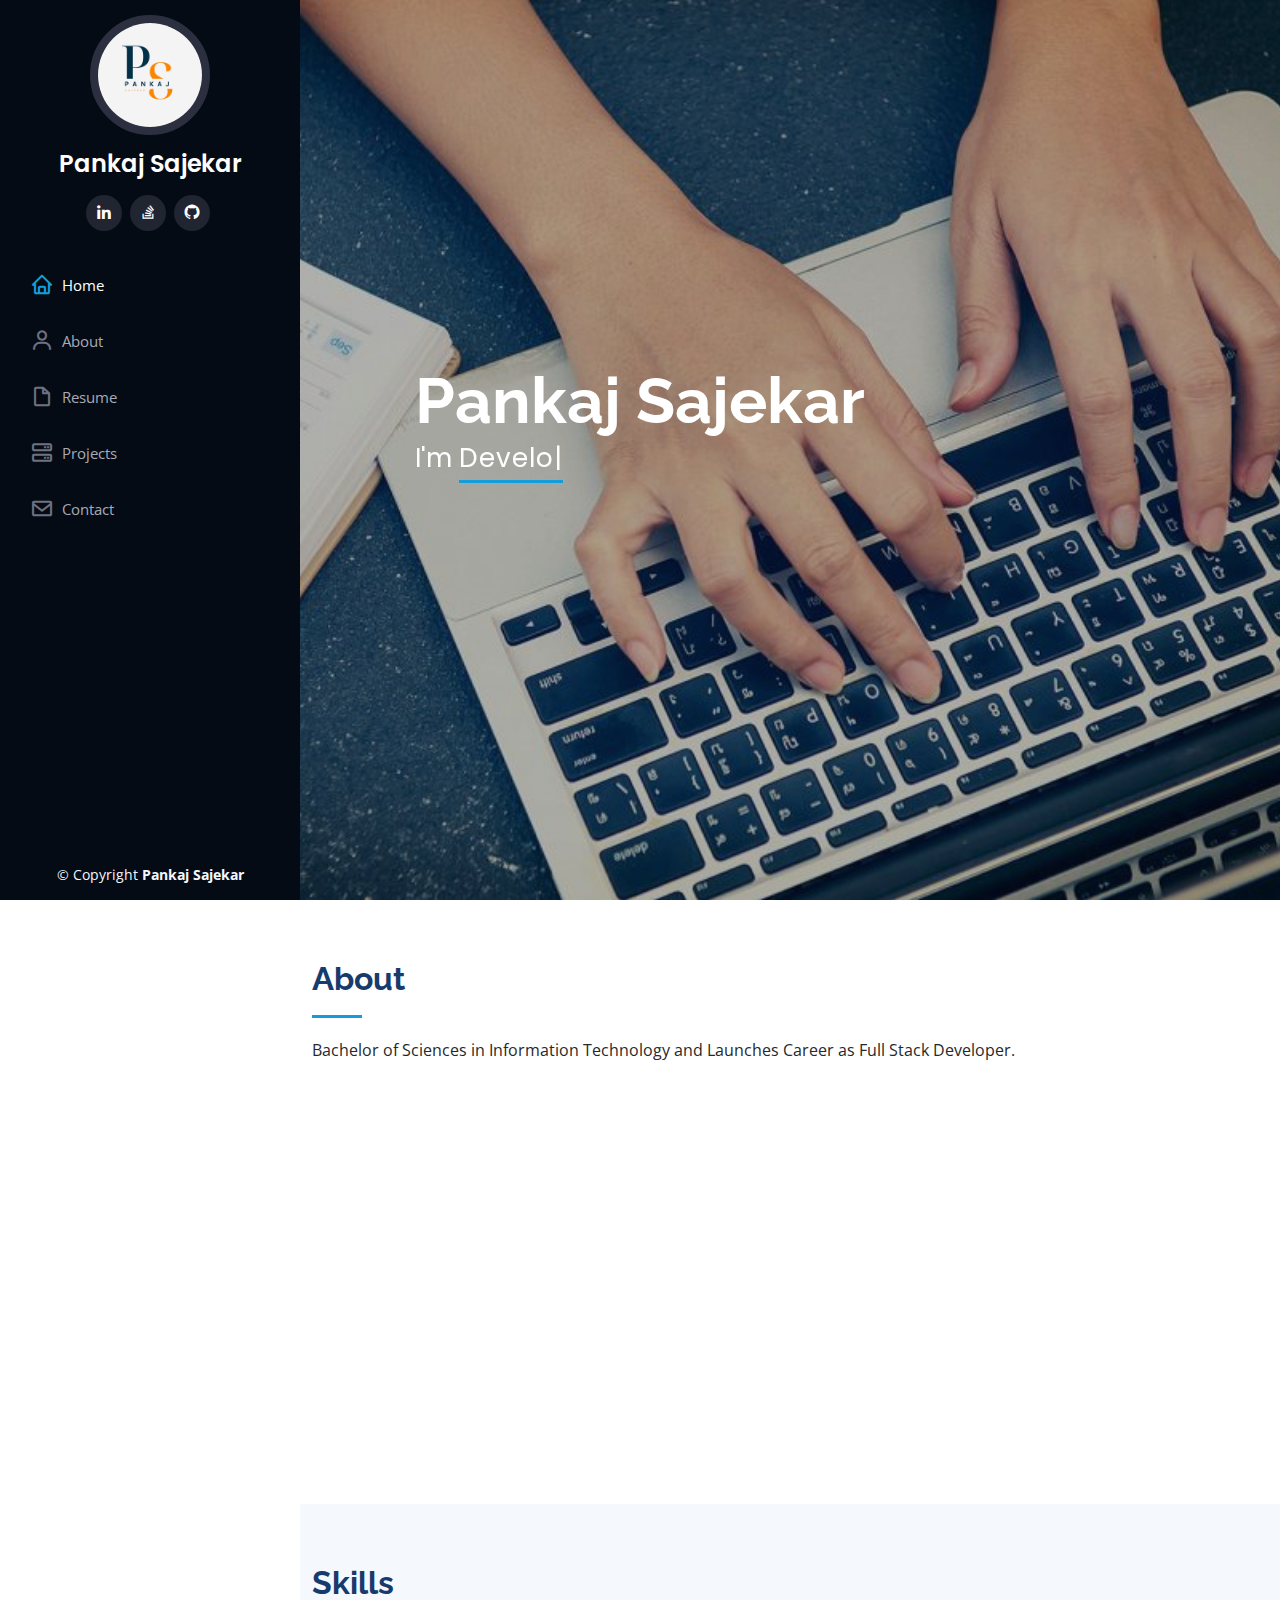
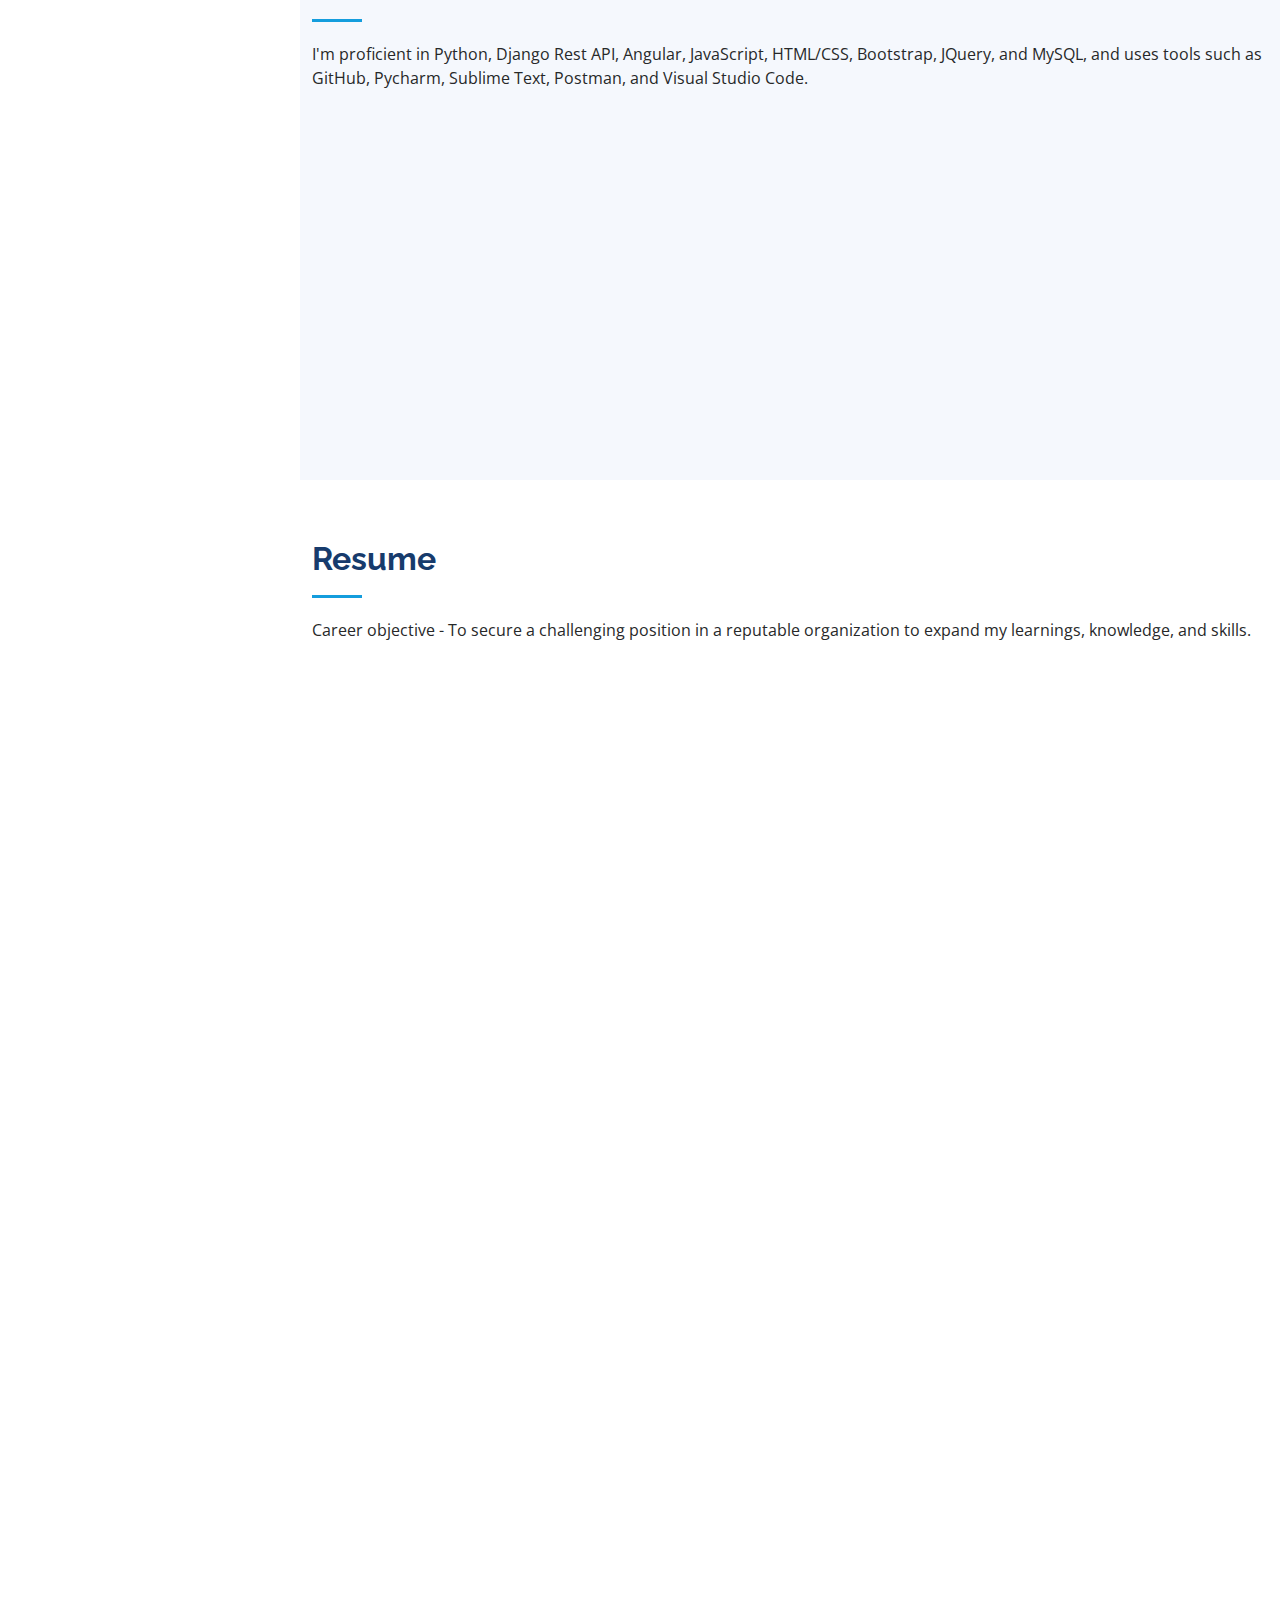
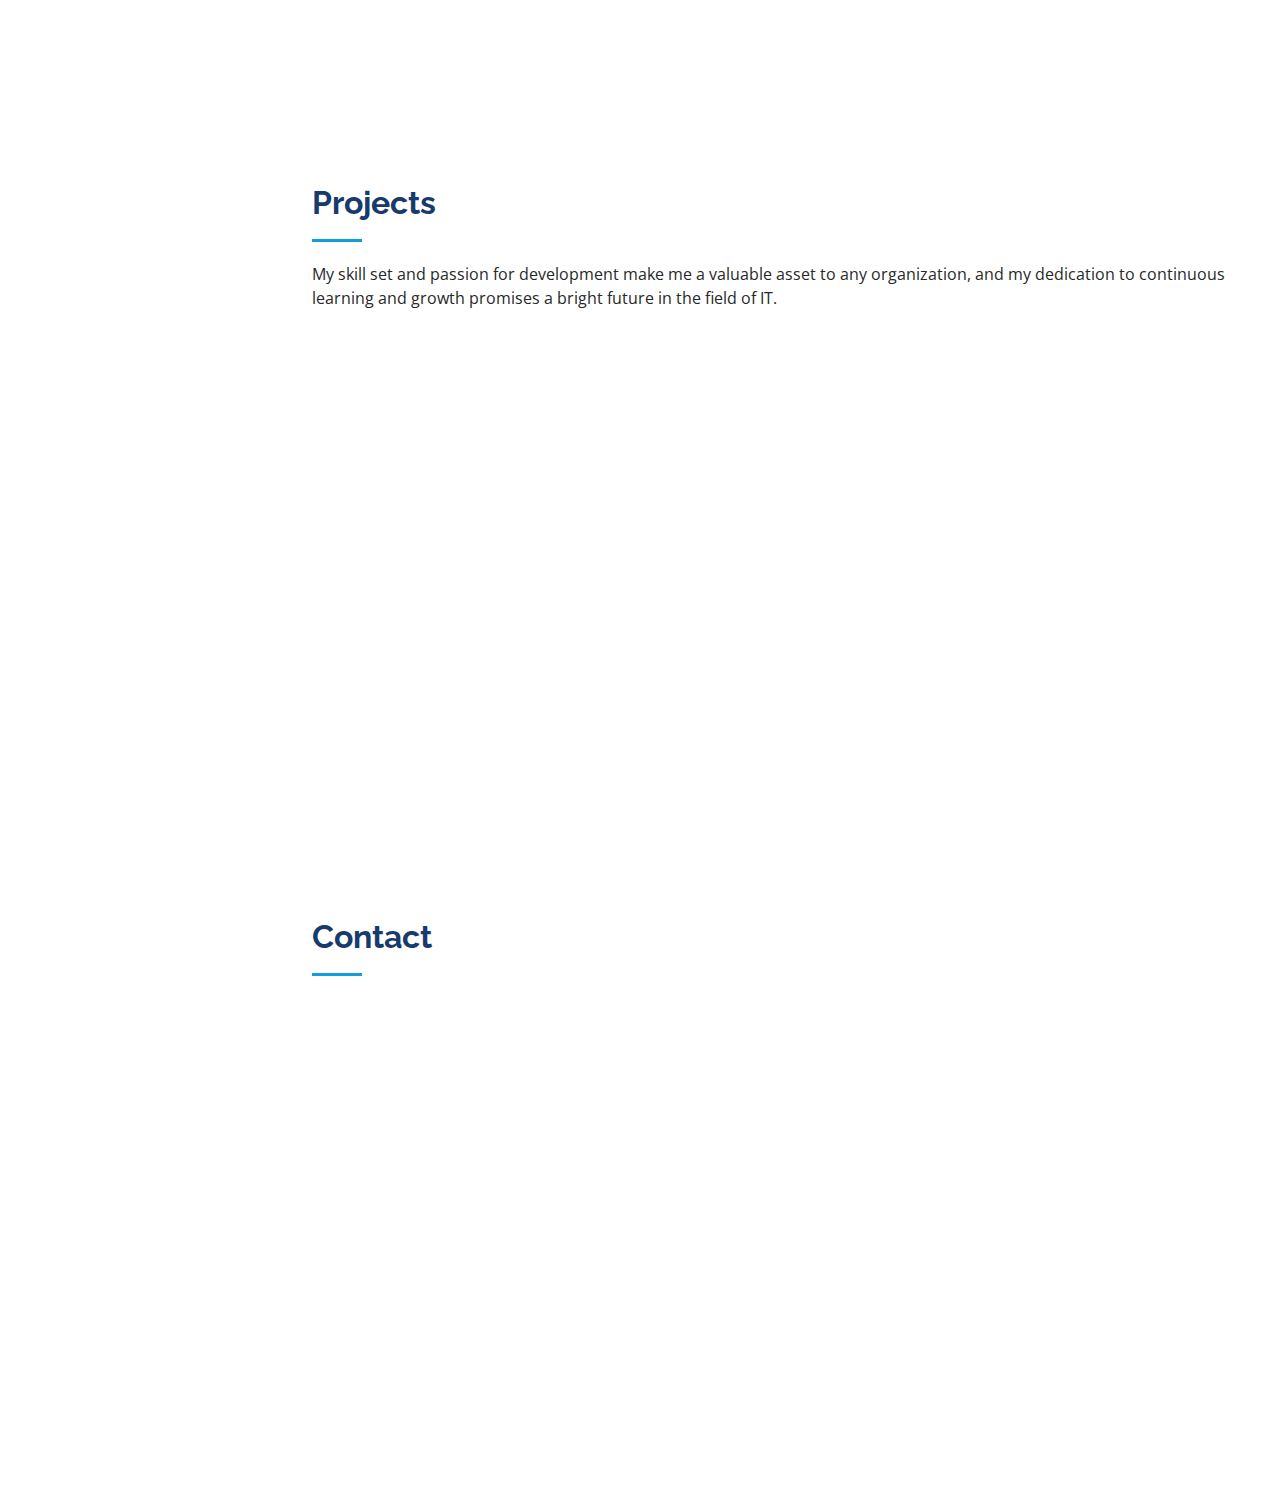
<file: index.html>
<!DOCTYPE html>
<html lang="en">

<head>

  <meta charset="UTF-8">
  <meta name="viewport" content="width=device-width, initial-scale=1.0">
  <title>Pankaj Sajekar</title>
  <meta name="description"
    content="Welcome to Pankaj Sajekar's personal website. Explore my thoughts and interests on various topics.">
  <meta name="author" content="Pankaj Sajekar">

  <!-- Canonical Tag -->
  <link rel="canonical" href="https://www.pankajsajekar.site/">

  <!-- Robots Meta Tag  -->
  <meta name="robots" content="index, follow">

  <!-- Open Graph Meta Tags for Social Media -->
  <meta property="og:title" content="Pankaj Sajekar">
  <meta property="og:description"
    content="Welcome to Pankaj Sajekar's personal website. Explore my thoughts and interests on various topics.">
  <meta property="og:image" content="assets/img/profile.jpeg">
  <meta property="og:url" content="https://www.pankajsajekar.site/">

  <!-- LinkedIn Open Graph Meta Tags -->
  <meta property="og:title" content="Pankaj Sajekar - Full Stack Developer">
  <meta property="og:description"
    content="Welcome to Pankaj Sajekar's personal website. I'm a Full Stack Developer sharing my thoughts and projects.">
  <meta property="og:image" content="assets/img/logo.png"> 
  <meta property="og:url" content="https://www.pankajsajekar.site.com">
  <meta property="og:site_name" content="Pankaj Sajekar's Personal Website">
  <meta property="og:type" content="website">
  <meta property="profile:username" content="pankajsajekar">

  <!-- Favicons -->
  <link href="assets/img/favicon.ico" rel="icon">

  <!-- Google Fonts -->
  <link
    href="https://fonts.googleapis.com/css?family=Open+Sans:300,300i,400,400i,600,600i,700,700i|Raleway:300,300i,400,400i,500,500i,600,600i,700,700i|Poppins:300,300i,400,400i,500,500i,600,600i,700,700i"
    rel="stylesheet">

  <!-- Vendor CSS Files -->
  <link href="assets/vendor/aos/aos.css" rel="stylesheet">
  <link href="assets/vendor/bootstrap/css/bootstrap.min.css" rel="stylesheet">
  <link href="assets/vendor/bootstrap-icons/bootstrap-icons.css" rel="stylesheet">
  <link href="assets/vendor/boxicons/css/boxicons.min.css" rel="stylesheet">
  <link href="assets/vendor/glightbox/css/glightbox.min.css" rel="stylesheet">
  <link href="assets/vendor/swiper/swiper-bundle.min.css" rel="stylesheet">

  <!-- Template Main CSS File -->
  <link href="assets/css/style.css" rel="stylesheet">

</head>

<body>

  <!-- ======= Mobile nav toggle button ======= -->
  <i class="bi bi-list mobile-nav-toggle d-xl-none"></i>

  <!-- ======= Header ======= -->
  <header id="header">
    <div class="d-flex flex-column">

      <div class="profile">
        <img src="assets/img/logo.png" alt="" class="img-fluid rounded-circle">
        <h1 class="text-light"><a href="index.html">Pankaj Sajekar</a></h1>
        <div class="social-links mt-3 text-center">
          <a href="https://www.linkedin.com/in/pankajsajekar/" class="linkedin" target="_blank"><i
              class="bx bxl-linkedin"></i></a>
          <a href="https://stackoverflow.com/users/17577614/pankaj-sajekar" class="twitter" target="_blank"><i
              class="bx bxl-stack-overflow"></i></a>
          <a href="https://github.com/pankajsajekar" class="github"><i class="bx bxl-github" target="_blank"></i></a>
        </div>
      </div>

      <nav id="navbar" class="nav-menu navbar">
        <ul>
          <li><a href="#hero" class="nav-link scrollto active"><i class="bx bx-home"></i> <span>Home</span></a></li>
          <li><a href="#about" class="nav-link scrollto"><i class="bx bx-user"></i> <span>About</span></a></li>
          <li><a href="#resume" class="nav-link scrollto"><i class="bx bx-file-blank"></i> <span>Resume</span></a></li>
          <li><a href="#services" class="nav-link scrollto"><i class="bx bx-server"></i> <span>Projects</span></a></li>
          <li><a href="#contact" class="nav-link scrollto"><i class="bx bx-envelope"></i> <span>Contact</span></a></li>
        </ul>
      </nav><!-- .nav-menu -->
    </div>
  </header><!-- End Header -->

  <!-- ======= Hero Section ======= -->
  <section id="hero" class="d-flex flex-column justify-content-center align-items-center">
    <div class="hero-container" data-aos="fade-in">
      <h1>Pankaj Sajekar</h1>
      <p>I'm <span class="typed" data-typed-items="Developer, Freelancer"></span></p>
    </div>
  </section><!-- End Hero -->

  <main id="main">

    <!-- ======= About Section ======= -->
    <section id="about" class="about">
      <div class="container">

        <div class="section-title">
          <h2>About</h2>
          <p>Bachelor of Sciences in Information Technology and Launches Career as Full Stack Developer.</p>
        </div>

        <div class="row">
          <div class="col-lg-4" data-aos="fade-right">
            <img src="assets/img/profile.jpeg" class="img-fluid" alt="">
          </div>
          <div class="col-lg-8 pt-4 pt-lg-0 content" data-aos="fade-left">
            <h3>Full Stack Developer.</h3>
            <p class="fst-italic">
              My dedication to continuous learning and growth makes me a valuable asset to any organization.
              I am committed to pursuing a bright future in the field of IT.
            </p>
            <div class="row">
              <div class="col-lg-6">
                <ul>
                  <li><i class="bi bi-chevron-right"></i> <strong>Birthday:</strong> <span>18 Aug 2000</span></li>
                  <li><i class="bi bi-chevron-right"></i> <strong>Age:</strong> <span>23</span></li>
                  <li><i class="bi bi-chevron-right"></i> <strong>Phone:</strong> <span>+91 8108534381</span></li>
                  <li><i class="bi bi-chevron-right"></i> <strong>City:</strong> <span>Thane</span></li>
                </ul>
              </div>
              <div class="col-lg-6">
                <ul>
                  <li><i class="bi bi-chevron-right"></i> <strong>Degree:</strong> <span>Graduation</span></li>
                  <li><i class="bi bi-chevron-right"></i> <strong>Email:</strong> <span>pankajsajekar05@gmail.com</span>
                  </li>
                  <li><i class="bi bi-chevron-right"></i> <strong>Freelance:</strong> <span>Available</span></li>
                </ul>
              </div>
            </div>
            <p>Currently, I'm working as a Full Stack Developer at Sparecode Consulting, a service company that helps
              clients achieve their business goals through Information Technology.
            </p>
          </div>
        </div>

      </div>
    </section><!-- End About Section -->

    <!-- ======= Skills Section ======= -->
    <section id="skills" class="skills section-bg">
      <div class="container">

        <div class="section-title">
          <h2>Skills</h2>
          <p> I'm proficient in Python, Django Rest API, Angular, JavaScript, HTML/CSS, Bootstrap, JQuery, and MySQL,
            and uses tools such as GitHub, Pycharm, Sublime Text, Postman, and Visual Studio Code.</p>
        </div>

        <div class="row skills-content">

          <div class="col-lg-6" data-aos="fade-up">
            <div class="progress">
              <span class="skill">Python <i class="val">90%</i></span>
              <div class="progress-bar-wrap">
                <div class="progress-bar" role="progressbar" aria-valuenow="90" aria-valuemin="0" aria-valuemax="100">
                </div>
              </div>
            </div>
            <div class="progress">
              <span class="skill">JavaScript <i class="val">60%</i></span>
              <div class="progress-bar-wrap">
                <div class="progress-bar" role="progressbar" aria-valuenow="60" aria-valuemin="0" aria-valuemax="100">
                </div>
              </div>
            </div>
            <div class="progress">
              <span class="skill">HTML <i class="val">90%</i></span>
              <div class="progress-bar-wrap">
                <div class="progress-bar" role="progressbar" aria-valuenow="90" aria-valuemin="0" aria-valuemax="100">
                </div>
              </div>
            </div>
            <div class="progress">
              <span class="skill">CSS <i class="val">80%</i></span>
              <div class="progress-bar-wrap">
                <div class="progress-bar" role="progressbar" aria-valuenow="80" aria-valuemin="0" aria-valuemax="100">
                </div>
              </div>
            </div>
            <div class="progress">
              <span class="skill">MySQL <i class="val">60%</i></span>
              <div class="progress-bar-wrap">
                <div class="progress-bar" role="progressbar" aria-valuenow="60" aria-valuemin="0" aria-valuemax="100">
                </div>
              </div>
            </div>
          </div>

          <div class="col-lg-6" data-aos="fade-up" data-aos-delay="100">
            <div class="progress">
              <span class="skill">Django Rest Framework<i class="val">80%</i></span>
              <div class="progress-bar-wrap">
                <div class="progress-bar" role="progressbar" aria-valuenow="80" aria-valuemin="0" aria-valuemax="100">
                </div>
              </div>
            </div>
            <div class="progress">
              <span class="skill">Angular <i class="val">60%</i></span>
              <div class="progress-bar-wrap">
                <div class="progress-bar" role="progressbar" aria-valuenow="60" aria-valuemin="0" aria-valuemax="100">
                </div>
              </div>
            </div>
            <div class="progress">
              <span class="skill">Bootstrap <i class="val">80%</i></span>
              <div class="progress-bar-wrap">
                <div class="progress-bar" role="progressbar" aria-valuenow="80" aria-valuemin="0" aria-valuemax="100">
                </div>
              </div>
            </div>
            <div class="progress">
              <span class="skill">Azure cloud <i class="val">55%</i></span>
              <div class="progress-bar-wrap">
                <div class="progress-bar" role="progressbar" aria-valuenow="55" aria-valuemin="0" aria-valuemax="100">
                </div>
              </div>
            </div>
          </div>
        </div>

      </div>
    </section><!-- End Skills Section -->

    <!-- ======= Resume Section ======= -->
    <section id="resume" class="resume">
      <div class="container">

        <div class="section-title">
          <h2>Resume</h2>
          <p>Career objective - To secure a challenging position in a reputable organization to expand my learnings,
            knowledge, and skills.</p>
        </div>

        <div class="row">
          <div class="col-lg-6" data-aos="fade-up">
            <h3 class="resume-title">Sumary</h3>
            <div class="resume-item pb-0">
              <h4>Pankaj Sajekar</h4>
              <p><em>Experienced Full-Stack Developer seeking new opportunity.</em></p>
              <ul>
                <li>Thane, Maharashtra, India</li>
                <li>+91 8108534381</li>
                <li>pankajsajekar05@gmail.com</li>
              </ul>
            </div>

            <h3 class="resume-title">Education</h3>
            <div class="resume-item">
              <h4>Bachelor of Science - Information Technology</h4>
              <h5>August 2019 - May 2021</h5>
              <p><em>B N Bandodkar College - Mumbai University</em></p>
              <p>GPA: 8.02 Pointer</p>
            </div>
            <div class="resume-item">
              <h4>HSC - Science</h4>
              <h5>July 2016 - April 2018</h5>
              <p><em>NKTT College Thane - Mumbai University</em></p>
              <p>Percentage: 62.20%</p>
            </div>
          </div>
          <div class="col-lg-6" data-aos="fade-up" data-aos-delay="100">
            <h3 class="resume-title">Professional Experience</h3>
            <div class="resume-item">
              <h4>Full Stack Developer - (Sparecode Consulting LLP)</h4>
              <h5>October 2022 - Present</h5>
              <p><em>Mahape, Navi Mumbai, India </em></p>
              <ul>
                <li>
                  Collaborating with cross-functional teams to design, develop, and deploy web applications that
                  meet client objectives through Information Technology.</li>
                <li>Proficiently utilizing Python, Django Rest API, Angular, JavaScript, HTML/CSS, Bootstrap, and
                  MySQL to create robust and responsive web solutions.</li>
                <li>Demonstrating expertise in version control and development tools such as GitHub, Sublime Text,
                  Postman, and Visual Studio Code.</li>
                <li>Successfully contributed to the development of a Job Portal web application, playing a key role in
                  designing and implementing the employee module, enhancing the platform's functionality and user
                  experience.
                </li>
              </ul>
            </div>
            <div class="resume-item">
              <h4>Full Stack Developer - (Pro Taxking Advisory Pvt Lmt)</h4>
              <h5>August 2021 - September 2022</h5>
              <p><em>Vashi, Navi Mumbai, India </em></p>
              <ul>
                <li>With 1.1 years of dedicated experience in Python, Django, HTML/CSS, JavaScript, Bootstrap, and
                  MySQL.</li>
                <li>This experience was gained during my tenure at a dynamic startup in the IT industry, contributing to
                  the innovative vision of Venturebuddy (www.venturebuddy.io).</li>
                <li>My responsibilities included not only building features but also testing and assuring the
                  functionality of crucial components such as business valuations, analyzing Balance Sheets, P&L
                  statements, and Projection.</li>
              </ul>
            </div>
          </div>
        </div>

      </div>
    </section><!-- End Resume Section -->

    <!-- ======= Services Section ======= -->
    <section id="services" class="services">
      <div class="container">

        <div class="section-title">
          <h2>Projects</h2>
          <p>My skill set and passion for development make me a valuable asset to any organization, and my dedication to
            continuous learning and growth promises a bright future in the field of IT.</p>
        </div>

        <div class="row">
          <div class="col-lg-6 col-md-6 icon-box" data-aos="fade-up">
            <div class="icon"><i class="bi bi-briefcase"></i></div>
            <h4 class="title"><a href="https://valuation.venturebuddy.io/" target="_blank">Business Consultancy</a></h4>
            <p class="description">
              I played a pivotal role in both developing and deploying the Venturebuddy Product Base web application
              (www.venturebuddy.io).
              a financial tool designed to calculate business values, projections, and balance sheets.
              Leveraging my expertise in Python, JavaScript, HTML/CSS, Bootstrap, MySQL, and Django, I
              contributed to its end-to-end development and ensured its successful deployment.
            </p>
          </div>
          <div class="col-lg-6 col-md-6 icon-box" data-aos="fade-up" data-aos-delay="100">
            <div class="icon"><i class="bi bi-card-checklist"></i></div>
            <h4 class="title"><a href="#"  target="_blank">Ecommerce website</a></h4>
            <p class="description">Hand-made macrame art is shown on the website Made with help of
              Django and bootstrap. features of the website are carts, blogs, checkout, and Order Tracking.</p>
          </div>
          <div class="col-lg-6 col-md-6 icon-box" data-aos="fade-up" data-aos-delay="200">
            <div class="icon"><i class="bi bi-mic"></i></div>
            <h4 class="title"><a href="https://github.com/pankajsajekar/Personal-Voice-Assistance"  target="_blank">Personal Voice
                Assistant Application</a></h4>
            <p class="description">
              Desktop Application is an intelligent personal assistant application for Windows PC, developed
              entirely in Python. It enables users to interact with their computers using voice commands, providing a
              convenient and
              hands-free experience
            </p>
          </div>

        </div>

      </div>
    </section><!-- End Services Section -->

    <!-- ======= Contact Section ======= -->
    <section id="contact" class="contact">
      <div class="container">

        <div class="section-title">
          <h2>Contact</h2>
        </div>
        <div class="row" data-aos="fade-in">
          <div class="col-lg-5 d-flex align-items-stretch">
            <div class="info">
              <div class="address">
                <i class="bi bi-geo-alt"></i>
                <h4>Location:</h4>
                <p>Thane, Maharashtra, India</p>
              </div>
              <div class="email">
                <i class="bi bi-envelope"></i>
                <h4>Email:</h4>
                <p>pankajsajekar789@gmail.com</p>
              </div>
              <div class="phone">
                <i class="bi bi-phone"></i>
                <h4>Call:</h4>
                <p>+91 8108534381</p>
              </div>
            </div>
          </div>

          <div class="col-lg-7 mt-5 mt-lg-0 d-flex align-items-stretch">
            <div class="info">
              <iframe
                src="https://www.google.com/maps/embed?pb=!1m18!1m12!1m3!1d3767.7766684547564!2d72.97507581082337!3d19.204954447836524!2m3!1f0!2f0!3f0!3m2!1i1024!2i768!4f13.1!3m3!1m2!1s0x3be7b9396c31418b%3A0xb15959cef097b22a!2sMeenatai%20Thakrey%20Chowk%2C%20Uthalsar%2C%20Thane%20West%2C%20Thane%2C%20Maharashtra%20400601!5e0!3m2!1sen!2sin!4v1682584306136!5m2!1sen!2sin"
                loading="lazy" referrerpolicy="no-referrer-when-downgrade" frameborder="0"
                style="border:0; width: 100%; height: 290px;" allowfullscreen></iframe>
            </div>
          </div>

        </div>

      </div>
    </section><!-- End Contact Section -->

  </main><!-- End #main -->

  <!-- ======= Footer ======= -->
  <footer id="footer">
    <div class="container">
      <div class="copyright">
        &copy; Copyright <strong><span>Pankaj Sajekar</span></strong>
      </div>
      <!--       <div class="credits">
        Designed by <a href="https://www.linkedin.com/in/pankajsajekar">Pankaj Sajekar</a>
      </div> -->
    </div>
  </footer><!-- End  Footer -->

  <a href="#" class="back-to-top d-flex align-items-center justify-content-center"><i
      class="bi bi-arrow-up-short"></i></a>

  <!-- Vendor JS Files -->
  <script src="assets/vendor/purecounter/purecounter_vanilla.js"></script>
  <script src="assets/vendor/aos/aos.js"></script>
  <script src="assets/vendor/bootstrap/js/bootstrap.bundle.min.js"></script>
  <script src="assets/vendor/glightbox/js/glightbox.min.js"></script>
  <script src="assets/vendor/isotope-layout/isotope.pkgd.min.js"></script>
  <script src="assets/vendor/swiper/swiper-bundle.min.js"></script>
  <script src="assets/vendor/typed.js/typed.min.js"></script>
  <script src="assets/vendor/waypoints/noframework.waypoints.js"></script>

  <!-- Template Main JS File -->
  <script src="assets/js/main.js"></script>

</body>

</html>
</file>
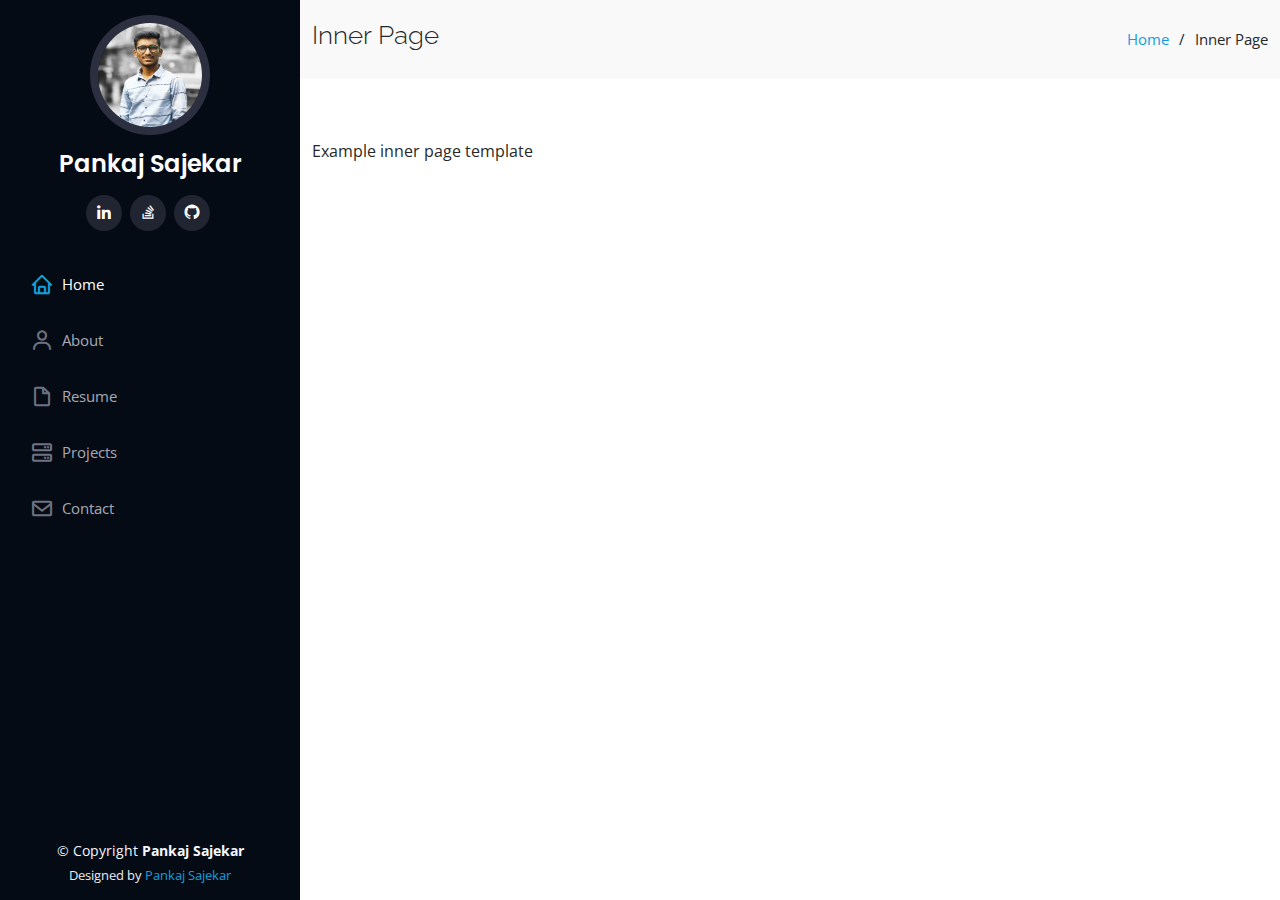
<file: inner-page.html>
<!DOCTYPE html>
<html lang="en">

<head>
  <meta charset="utf-8">
  <meta content="width=device-width, initial-scale=1.0" name="viewport">

  <title>Resume - Pankaj Sajekar</title>
  <meta content="" name="description">
  <meta content="" name="keywords">

  <!-- Favicons -->
  <link href="assets/img/favicon.ico" rel="icon">

  <!-- Google Fonts -->
  <link href="https://fonts.googleapis.com/css?family=Open+Sans:300,300i,400,400i,600,600i,700,700i|Raleway:300,300i,400,400i,500,500i,600,600i,700,700i|Poppins:300,300i,400,400i,500,500i,600,600i,700,700i" rel="stylesheet">

  <!-- Vendor CSS Files -->
  <link href="assets/vendor/aos/aos.css" rel="stylesheet">
  <link href="assets/vendor/bootstrap/css/bootstrap.min.css" rel="stylesheet">
  <link href="assets/vendor/bootstrap-icons/bootstrap-icons.css" rel="stylesheet">
  <link href="assets/vendor/boxicons/css/boxicons.min.css" rel="stylesheet">
  <link href="assets/vendor/glightbox/css/glightbox.min.css" rel="stylesheet">
  <link href="assets/vendor/swiper/swiper-bundle.min.css" rel="stylesheet">

  <!-- Template Main CSS File -->
  <link href="assets/css/style.css" rel="stylesheet">

</head>

<body>

  <!-- ======= Mobile nav toggle button ======= -->
  <i class="bi bi-list mobile-nav-toggle d-xl-none"></i>

  <!-- ======= Header ======= -->
  <header id="header">
    <div class="d-flex flex-column">

      <div class="profile">
        <img src="assets/img/profile.jpeg" alt="" class="img-fluid rounded-circle">
        <h1 class="text-light"><a href="index.html">Pankaj Sajekar</a></h1>
        <div class="social-links mt-3 text-center">
          <a href="https://www.linkedin.com/in/pankajsajekar/" class="linkedin" target="_blank"><i class="bx bxl-linkedin"></i></a>
          <a href="https://stackoverflow.com/users/17577614/pankaj-sajekar" class="twitter" target="_blank"><i class="bx bxl-stack-overflow"></i></a>
          <a href="https://github.com/pankajsajekar" class="github"><i class="bx bxl-github" target="_blank"></i></a>
        </div>
      </div>

      <nav id="navbar" class="nav-menu navbar">
        <ul>
          <li><a href="#hero" class="nav-link scrollto active"><i class="bx bx-home"></i> <span>Home</span></a></li>
          <li><a href="#about" class="nav-link scrollto"><i class="bx bx-user"></i> <span>About</span></a></li>
          <li><a href="#resume" class="nav-link scrollto"><i class="bx bx-file-blank"></i> <span>Resume</span></a></li>
          <li><a href="#services" class="nav-link scrollto"><i class="bx bx-server"></i> <span>Projects</span></a></li>
          <li><a href="#contact" class="nav-link scrollto"><i class="bx bx-envelope"></i> <span>Contact</span></a></li>
        </ul>
      </nav><!-- .nav-menu -->
    </div>
  </header><!-- End Header -->

  <main id="main">

    <!-- ======= Breadcrumbs ======= -->
    <section class="breadcrumbs">
      <div class="container">

        <div class="d-flex justify-content-between align-items-center">
          <h2>Inner Page</h2>
          <ol>
            <li><a href="index.html">Home</a></li>
            <li>Inner Page</li>
          </ol>
        </div>

      </div>
    </section><!-- End Breadcrumbs -->

    <section class="inner-page">
      <div class="container">
        <p>
          Example inner page template
        </p>
      </div>
    </section>

  </main><!-- End #main -->

  <!-- ======= Footer ======= -->
  <footer id="footer">
    <div class="container">
      <div class="copyright">
        &copy; Copyright <strong><span>Pankaj Sajekar</span></strong>
      </div>
      <div class="credits">
        Designed by <a href="https://www.linkedin.com/in/pankajsajekar">Pankaj Sajekar</a>
      </div>
    </div>
  </footer><!-- End  Footer -->

  <a href="#" class="back-to-top d-flex align-items-center justify-content-center"><i class="bi bi-arrow-up-short"></i></a>

  <!-- Vendor JS Files -->
  <script src="assets/vendor/purecounter/purecounter_vanilla.js"></script>
  <script src="assets/vendor/aos/aos.js"></script>
  <script src="assets/vendor/bootstrap/js/bootstrap.bundle.min.js"></script>
  <script src="assets/vendor/glightbox/js/glightbox.min.js"></script>
  <script src="assets/vendor/isotope-layout/isotope.pkgd.min.js"></script>
  <script src="assets/vendor/swiper/swiper-bundle.min.js"></script>
  <script src="assets/vendor/typed.js/typed.min.js"></script>
  <script src="assets/vendor/waypoints/noframework.waypoints.js"></script>

  <!-- Template Main JS File -->
  <script src="assets/js/main.js"></script>

</body>

</html>
</file>
<file: assets/css/style.css>
/**
* Template Name: iPortfolio
* Updated: Mar 10 2023 with Bootstrap v5.2.3
* Template URL: https://bootstrapmade.com/iportfolio-bootstrap-portfolio-websites-template/
* Author: BootstrapMade.com
* License: https://bootstrapmade.com/license/
*/

/*--------------------------------------------------------------
# General
--------------------------------------------------------------*/
body {
  font-family: "Open Sans", sans-serif;
  color: #272829;
}

a {
  color: #149ddd;
  text-decoration: none;
}

a:hover {
  color: #37b3ed;
  text-decoration: none;
}

h1,
h2,
h3,
h4,
h5,
h6 {
  font-family: "Raleway", sans-serif;
}

/*--------------------------------------------------------------
# Back to top button
--------------------------------------------------------------*/
.back-to-top {
  position: fixed;
  visibility: hidden;
  opacity: 0;
  right: 15px;
  bottom: 15px;
  z-index: 996;
  background: #149ddd;
  width: 40px;
  height: 40px;
  border-radius: 50px;
  transition: all 0.4s;
}

.back-to-top i {
  font-size: 28px;
  color: #fff;
  line-height: 0;
}

.back-to-top:hover {
  background: #2eafec;
  color: #fff;
}

.back-to-top.active {
  visibility: visible;
  opacity: 1;
}

/*--------------------------------------------------------------
# Header
--------------------------------------------------------------*/
#header {
  position: fixed;
  top: 0;
  left: 0;
  bottom: 0;
  width: 300px;
  transition: all ease-in-out 0.5s;
  z-index: 9997;
  transition: all 0.5s;
  padding: 0 15px;
  background: #040b14;
  overflow-y: auto;
}

#header .profile img {
  margin: 15px auto;
  display: block;
  width: 120px;
  border: 8px solid #2c2f3f;
}

#header .profile h1 {
  font-size: 24px;
  margin: 0;
  padding: 0;
  font-weight: 600;
  -moz-text-align-last: center;
  text-align-last: center;
  font-family: "Poppins", sans-serif;
}

#header .profile h1 a,
#header .profile h1 a:hover {
  color: #fff;
  text-decoration: none;
}

#header .profile .social-links a {
  font-size: 18px;
  display: inline-block;
  background: #212431;
  color: #fff;
  line-height: 1;
  padding: 8px 0;
  margin-right: 4px;
  border-radius: 50%;
  text-align: center;
  width: 36px;
  height: 36px;
  transition: 0.3s;
}

#header .profile .social-links a:hover {
  background: #149ddd;
  color: #fff;
  text-decoration: none;
}

#main {
  margin-left: 300px;
}

@media (max-width: 1199px) {
  #header {
    left: -300px;
  }

  #main {
    margin-left: 0;
  }
}

/*--------------------------------------------------------------
# Navigation Menu
--------------------------------------------------------------*/
/* Desktop Navigation */
.nav-menu {
  padding: 30px 0 0 0;
}

.nav-menu * {
  margin: 0;
  padding: 0;
  list-style: none;
}

.nav-menu>ul>li {
  position: relative;
  white-space: nowrap;
}

.nav-menu a,
.nav-menu a:focus {
  display: flex;
  align-items: center;
  color: #a8a9b4;
  padding: 12px 15px;
  margin-bottom: 8px;
  transition: 0.3s;
  font-size: 15px;
}

.nav-menu a i,
.nav-menu a:focus i {
  font-size: 24px;
  padding-right: 8px;
  color: #6f7180;
}

.nav-menu a:hover,
.nav-menu .active,
.nav-menu .active:focus,
.nav-menu li:hover>a {
  text-decoration: none;
  color: #fff;
}

.nav-menu a:hover i,
.nav-menu .active i,
.nav-menu .active:focus i,
.nav-menu li:hover>a i {
  color: #149ddd;
}

/* Mobile Navigation */
.mobile-nav-toggle {
  position: fixed;
  right: 15px;
  top: 15px;
  z-index: 9998;
  border: 0;
  font-size: 24px;
  transition: all 0.4s;
  outline: none !important;
  background-color: #149ddd;
  color: #fff;
  width: 40px;
  height: 40px;
  display: inline-flex;
  align-items: center;
  justify-content: center;
  line-height: 0;
  border-radius: 50px;
  cursor: pointer;
}

.mobile-nav-active {
  overflow: hidden;
}

.mobile-nav-active #header {
  left: 0;
}

/*--------------------------------------------------------------
# Hero Section
--------------------------------------------------------------*/
#hero {
  width: 100%;
  height: 100vh;
  background: url("../img/laptop-bg.jpg") top center;
  background-size: cover;
}

#hero:before {
  content: "";
  background: rgba(5, 13, 24, 0.3);
  position: absolute;
  bottom: 0;
  top: 0;
  left: 0;
  right: 0;
  z-index: 1;
}

#hero .hero-container {
  position: relative;
  z-index: 2;
  min-width: 300px;
}

#hero h1 {
  margin: 0 0 10px 0;
  font-size: 64px;
  font-weight: 700;
  line-height: 56px;
  color: #fff;
}

#hero p {
  color: #fff;
  margin-bottom: 50px;
  font-size: 26px;
  font-family: "Poppins", sans-serif;
}

#hero p span {
  color: #fff;
  padding-bottom: 4px;
  letter-spacing: 1px;
  border-bottom: 3px solid #149ddd;
}

@media (min-width: 1024px) {
  #hero {
    background-attachment: fixed;
  }
}

@media (max-width: 768px) {
  #hero h1 {
    font-size: 28px;
    line-height: 36px;
  }

  #hero h2 {
    font-size: 18px;
    line-height: 24px;
    margin-bottom: 30px;
  }
}

/*--------------------------------------------------------------
# Sections General
--------------------------------------------------------------*/
section {
  padding: 60px 0;
  overflow: hidden;
}

.section-bg {
  background: #f5f8fd;
}

.section-title {
  padding-bottom: 30px;
}

.section-title h2 {
  font-size: 32px;
  font-weight: bold;
  margin-bottom: 20px;
  padding-bottom: 20px;
  position: relative;
  color: #173b6c;
}

.section-title h2::after {
  content: "";
  position: absolute;
  display: block;
  width: 50px;
  height: 3px;
  background: #149ddd;
  bottom: 0;
  left: 0;
}

.section-title p {
  margin-bottom: 0;
}

/*--------------------------------------------------------------
# About
--------------------------------------------------------------*/
.about .content h3 {
  font-weight: 700;
  font-size: 26px;
  color: #173b6c;
}

.about .content ul {
  list-style: none;
  padding: 0;
}

.about .content ul li {
  margin-bottom: 20px;
  display: flex;
  align-items: center;
}

.about .content ul strong {
  margin-right: 10px;
}

.about .content ul i {
  font-size: 16px;
  margin-right: 5px;
  color: #149ddd;
  line-height: 0;
}

.about .content p:last-child {
  margin-bottom: 0;
}

/*--------------------------------------------------------------
# Facts
--------------------------------------------------------------*/
.facts {
  padding-bottom: 30px;
}

.facts .count-box {
  padding: 30px;
  width: 100%;
}

.facts .count-box i {
  display: block;
  font-size: 44px;
  color: #149ddd;
  float: left;
  line-height: 0;
}

.facts .count-box span {
  font-size: 48px;
  line-height: 40px;
  display: block;
  font-weight: 700;
  color: #050d18;
  margin-left: 60px;
}

.facts .count-box p {
  padding: 15px 0 0 0;
  margin: 0 0 0 60px;
  font-family: "Raleway", sans-serif;
  font-size: 14px;
  color: #122f57;
}

.facts .count-box a {
  font-weight: 600;
  display: block;
  margin-top: 20px;
  color: #122f57;
  font-size: 15px;
  font-family: "Poppins", sans-serif;
  transition: ease-in-out 0.3s;
}

.facts .count-box a:hover {
  color: #1f5297;
}

/*--------------------------------------------------------------
# Akills
--------------------------------------------------------------*/
.skills .progress {
  height: 60px;
  display: block;
  background: none;
  border-radius: 0;
}

.skills .progress .skill {
  padding: 0;
  margin: 0 0 6px 0;
  text-transform: uppercase;
  display: block;
  font-weight: 600;
  font-family: "Poppins", sans-serif;
  color: #050d18;
}

.skills .progress .skill .val {
  float: right;
  font-style: normal;
}

.skills .progress-bar-wrap {
  background: #dce8f8;
  height: 10px;
}

.skills .progress-bar {
  width: 1px;
  height: 10px;
  transition: 0.9s;
  background-color: #149ddd;
}

/*--------------------------------------------------------------
# Resume
--------------------------------------------------------------*/
.resume .resume-title {
  font-size: 26px;
  font-weight: 700;
  margin-top: 20px;
  margin-bottom: 20px;
  color: #050d18;
}

.resume .resume-item {
  padding: 0 0 20px 20px;
  margin-top: -2px;
  border-left: 2px solid #1f5297;
  position: relative;
}

.resume .resume-item h4 {
  line-height: 18px;
  font-size: 18px;
  font-weight: 600;
  text-transform: uppercase;
  font-family: "Poppins", sans-serif;
  color: #050d18;
  margin-bottom: 10px;
}

.resume .resume-item h5 {
  font-size: 16px;
  background: #e4edf9;
  padding: 5px 15px;
  display: inline-block;
  font-weight: 600;
  margin-bottom: 10px;
}

.resume .resume-item ul {
  padding-left: 20px;
}

.resume .resume-item ul li {
  padding-bottom: 10px;
}

.resume .resume-item:last-child {
  padding-bottom: 0;
}

.resume .resume-item::before {
  content: "";
  position: absolute;
  width: 16px;
  height: 16px;
  border-radius: 50px;
  left: -9px;
  top: 0;
  background: #fff;
  border: 2px solid #1f5297;
}

/*--------------------------------------------------------------
# Portfolio
--------------------------------------------------------------*/
.portfolio .portfolio-item {
  margin-bottom: 30px;
}

.portfolio #portfolio-flters {
  padding: 0;
  margin: 0 auto 35px auto;
  list-style: none;
  text-align: center;
  background: #fff;
  border-radius: 50px;
  padding: 2px 15px;
}

.portfolio #portfolio-flters li {
  cursor: pointer;
  display: inline-block;
  padding: 10px 15px 8px 15px;
  font-size: 14px;
  font-weight: 600;
  line-height: 1;
  text-transform: uppercase;
  color: #272829;
  margin-bottom: 5px;
  transition: all 0.3s ease-in-out;
}

.portfolio #portfolio-flters li:hover,
.portfolio #portfolio-flters li.filter-active {
  color: #149ddd;
}

.portfolio #portfolio-flters li:last-child {
  margin-right: 0;
}

.portfolio .portfolio-wrap {
  transition: 0.3s;
  position: relative;
  overflow: hidden;
  z-index: 1;
}

.portfolio .portfolio-wrap::before {
  content: "";
  background: rgba(255, 255, 255, 0.5);
  position: absolute;
  left: 0;
  right: 0;
  top: 0;
  bottom: 0;
  transition: all ease-in-out 0.3s;
  z-index: 2;
  opacity: 0;
}

.portfolio .portfolio-wrap .portfolio-links {
  opacity: 1;
  left: 0;
  right: 0;
  bottom: -60px;
  z-index: 3;
  position: absolute;
  transition: all ease-in-out 0.3s;
  display: flex;
  justify-content: center;
}

.portfolio .portfolio-wrap .portfolio-links a {
  color: #fff;
  font-size: 28px;
  text-align: center;
  background: rgba(20, 157, 221, 0.75);
  transition: 0.3s;
  width: 50%;
}

.portfolio .portfolio-wrap .portfolio-links a:hover {
  background: rgba(20, 157, 221, 0.95);
}

.portfolio .portfolio-wrap .portfolio-links a+a {
  border-left: 1px solid #37b3ed;
}

.portfolio .portfolio-wrap:hover::before {
  top: 0;
  left: 0;
  right: 0;
  bottom: 0;
  opacity: 1;
}

.portfolio .portfolio-wrap:hover .portfolio-links {
  opacity: 1;
  bottom: 0;
}

/*--------------------------------------------------------------
# Portfolio Details
--------------------------------------------------------------*/
.portfolio-details {
  padding-top: 40px;
}

.portfolio-details .portfolio-details-slider img {
  width: 100%;
}

.portfolio-details .portfolio-details-slider .swiper-pagination {
  margin-top: 20px;
  position: relative;
}

.portfolio-details .portfolio-details-slider .swiper-pagination .swiper-pagination-bullet {
  width: 12px;
  height: 12px;
  background-color: #fff;
  opacity: 1;
  border: 1px solid #149ddd;
}

.portfolio-details .portfolio-details-slider .swiper-pagination .swiper-pagination-bullet-active {
  background-color: #149ddd;
}

.portfolio-details .portfolio-info {
  padding: 30px;
  box-shadow: 0px 0 30px rgba(5, 13, 24, 0.08);
}

.portfolio-details .portfolio-info h3 {
  font-size: 22px;
  font-weight: 700;
  margin-bottom: 20px;
  padding-bottom: 20px;
  border-bottom: 1px solid #eee;
}

.portfolio-details .portfolio-info ul {
  list-style: none;
  padding: 0;
  font-size: 15px;
}

.portfolio-details .portfolio-info ul li+li {
  margin-top: 10px;
}

.portfolio-details .portfolio-description {
  padding-top: 30px;
}

.portfolio-details .portfolio-description h2 {
  font-size: 26px;
  font-weight: 700;
  margin-bottom: 20px;
}

.portfolio-details .portfolio-description p {
  padding: 0;
}

/*--------------------------------------------------------------
# Services
--------------------------------------------------------------*/
.services .icon-box {
  margin-bottom: 20px;
}

.services .icon {
  float: left;
  display: flex;
  align-items: center;
  justify-content: center;
  width: 54px;
  height: 54px;
  background: #149ddd;
  border-radius: 50%;
  transition: 0.5s;
  border: 1px solid #149ddd;
}

.services .icon i {
  color: #fff;
  font-size: 24px;
  line-height: 0;
}

.services .icon-box:hover .icon {
  background: #fff;
}

.services .icon-box:hover .icon i {
  color: #149ddd;
}

.services .title {
  margin-left: 80px;
  font-weight: 700;
  margin-bottom: 15px;
  font-size: 18px;
}

.services .title a {
  color: #343a40;
}

.services .title a:hover {
  color: #149ddd;
}

.services .description {
  margin-left: 80px;
  line-height: 24px;
  font-size: 14px;
}

/*--------------------------------------------------------------
# Testimonials
--------------------------------------------------------------*/
.testimonials .testimonials-carousel,
.testimonials .testimonials-slider {
  overflow: hidden;
}

.testimonials .testimonial-item {
  box-sizing: content-box;
  text-align: center;
  min-height: 320px;
}

.testimonials .testimonial-item .testimonial-img {
  width: 90px;
  border-radius: 50%;
  margin: 0 auto;
}

.testimonials .testimonial-item h3 {
  font-size: 18px;
  font-weight: bold;
  margin: 10px 0 5px 0;
  color: #111;
}

.testimonials .testimonial-item h4 {
  font-size: 14px;
  color: #999;
  margin: 0;
}

.testimonials .testimonial-item .quote-icon-left,
.testimonials .testimonial-item .quote-icon-right {
  color: #c3e8fa;
  font-size: 26px;
}

.testimonials .testimonial-item .quote-icon-left {
  display: inline-block;
  left: -5px;
  position: relative;
}

.testimonials .testimonial-item .quote-icon-right {
  display: inline-block;
  right: -5px;
  position: relative;
  top: 10px;
}

.testimonials .testimonial-item p {
  font-style: italic;
  margin: 0 15px 15px 15px;
  padding: 20px;
  background: #fff;
  position: relative;
  margin-bottom: 35px;
  border-radius: 6px;
  box-shadow: 0px 2px 15px rgba(0, 0, 0, 0.1);
}

.testimonials .testimonial-item p::after {
  content: "";
  width: 0;
  height: 0;
  border-top: 20px solid #fff;
  border-right: 20px solid transparent;
  border-left: 20px solid transparent;
  position: absolute;
  bottom: -20px;
  left: calc(50% - 20px);
}

.testimonials .swiper-pagination {
  margin-top: 20px;
  position: relative;
}

.testimonials .swiper-pagination .swiper-pagination-bullet {
  width: 12px;
  height: 12px;
  background-color: #fff;
  opacity: 1;
  border: 1px solid #149ddd;
}

.testimonials .swiper-pagination .swiper-pagination-bullet-active {
  background-color: #149ddd;
}

/*--------------------------------------------------------------
# Contact
--------------------------------------------------------------*/
.contact {
  padding-bottom: 130px;
}

.contact .info {
  padding: 30px;
  background: #fff;
  width: 100%;
  box-shadow: 0 0 24px 0 rgba(0, 0, 0, 0.12);
}

.contact .info i {
  font-size: 20px;
  color: #149ddd;
  float: left;
  width: 44px;
  height: 44px;
  background: #dff3fc;
  display: flex;
  justify-content: center;
  align-items: center;
  border-radius: 50px;
  transition: all 0.3s ease-in-out;
}

.contact .info h4 {
  padding: 0 0 0 60px;
  font-size: 22px;
  font-weight: 600;
  margin-bottom: 5px;
  color: #050d18;
}

.contact .info p {
  padding: 0 0 10px 60px;
  margin-bottom: 20px;
  font-size: 14px;
  color: #173b6c;
}

.contact .info .email p {
  padding-top: 5px;
}

.contact .info .social-links {
  padding-left: 60px;
}

.contact .info .social-links a {
  font-size: 18px;
  display: inline-block;
  background: #333;
  color: #fff;
  line-height: 1;
  padding: 8px 0;
  border-radius: 50%;
  text-align: center;
  width: 36px;
  height: 36px;
  transition: 0.3s;
  margin-right: 10px;
}

.contact .info .social-links a:hover {
  background: #149ddd;
  color: #fff;
}

.contact .info .email:hover i,
.contact .info .address:hover i,
.contact .info .phone:hover i {
  background: #149ddd;
  color: #fff;
}

.contact .php-email-form {
  width: 100%;
  padding: 30px;
  background: #fff;
  box-shadow: 0 0 24px 0 rgba(0, 0, 0, 0.12);
}

.contact .php-email-form .form-group {
  padding-bottom: 8px;
}

.contact .php-email-form .validate {
  display: none;
  color: red;
  margin: 0 0 15px 0;
  font-weight: 400;
  font-size: 13px;
}

.contact .php-email-form .error-message {
  display: none;
  color: #fff;
  background: #ed3c0d;
  text-align: left;
  padding: 15px;
  font-weight: 600;
}

.contact .php-email-form .error-message br+br {
  margin-top: 25px;
}

.contact .php-email-form .sent-message {
  display: none;
  color: #fff;
  background: #18d26e;
  text-align: center;
  padding: 15px;
  font-weight: 600;
}

.contact .php-email-form .loading {
  display: none;
  background: #fff;
  text-align: center;
  padding: 15px;
}

.contact .php-email-form .loading:before {
  content: "";
  display: inline-block;
  border-radius: 50%;
  width: 24px;
  height: 24px;
  margin: 0 10px -6px 0;
  border: 3px solid #18d26e;
  border-top-color: #eee;
  animation: animate-loading 1s linear infinite;
}

.contact .php-email-form .form-group {
  margin-bottom: 15px;
}

.contact .php-email-form label {
  padding-bottom: 8px;
}

.contact .php-email-form input,
.contact .php-email-form textarea {
  border-radius: 0;
  box-shadow: none;
  font-size: 14px;
}

.contact .php-email-form input {
  height: 44px;
}

.contact .php-email-form textarea {
  padding: 10px 15px;
}

.contact .php-email-form button[type=submit] {
  background: #149ddd;
  border: 0;
  padding: 10px 24px;
  color: #fff;
  transition: 0.4s;
  border-radius: 4px;
}

.contact .php-email-form button[type=submit]:hover {
  background: #37b3ed;
}

@keyframes animate-loading {
  0% {
    transform: rotate(0deg);
  }

  100% {
    transform: rotate(360deg);
  }
}

/*--------------------------------------------------------------
# Breadcrumbs
--------------------------------------------------------------*/
.breadcrumbs {
  padding: 20px 0;
  background: #f9f9f9;
}

.breadcrumbs h2 {
  font-size: 26px;
  font-weight: 300;
}

.breadcrumbs ol {
  display: flex;
  flex-wrap: wrap;
  list-style: none;
  padding: 0;
  margin: 0;
  font-size: 15px;
}

.breadcrumbs ol li+li {
  padding-left: 10px;
}

.breadcrumbs ol li+li::before {
  display: inline-block;
  padding-right: 10px;
  color: #0e2442;
  content: "/";
}

@media (max-width: 768px) {
  .breadcrumbs .d-flex {
    display: block !important;
  }

  .breadcrumbs ol {
    display: block;
  }

  .breadcrumbs ol li {
    display: inline-block;
  }
}

/*--------------------------------------------------------------
# Footer
--------------------------------------------------------------*/
#footer {
  padding: 15px;
  color: #f4f6fd;
  font-size: 14px;
  position: fixed;
  left: 0;
  bottom: 0;
  width: 300px;
  z-index: 9999;
  background: #040b14;
}

#footer .copyright {
  text-align: center;
}

#footer .credits {
  padding-top: 5px;
  text-align: center;
  font-size: 13px;
  color: #eaebf0;
}

@media (max-width: 1199px) {
  #footer {
    position: static;
    width: auto;
    padding-right: 20px 15px;
  }
}
</file>
